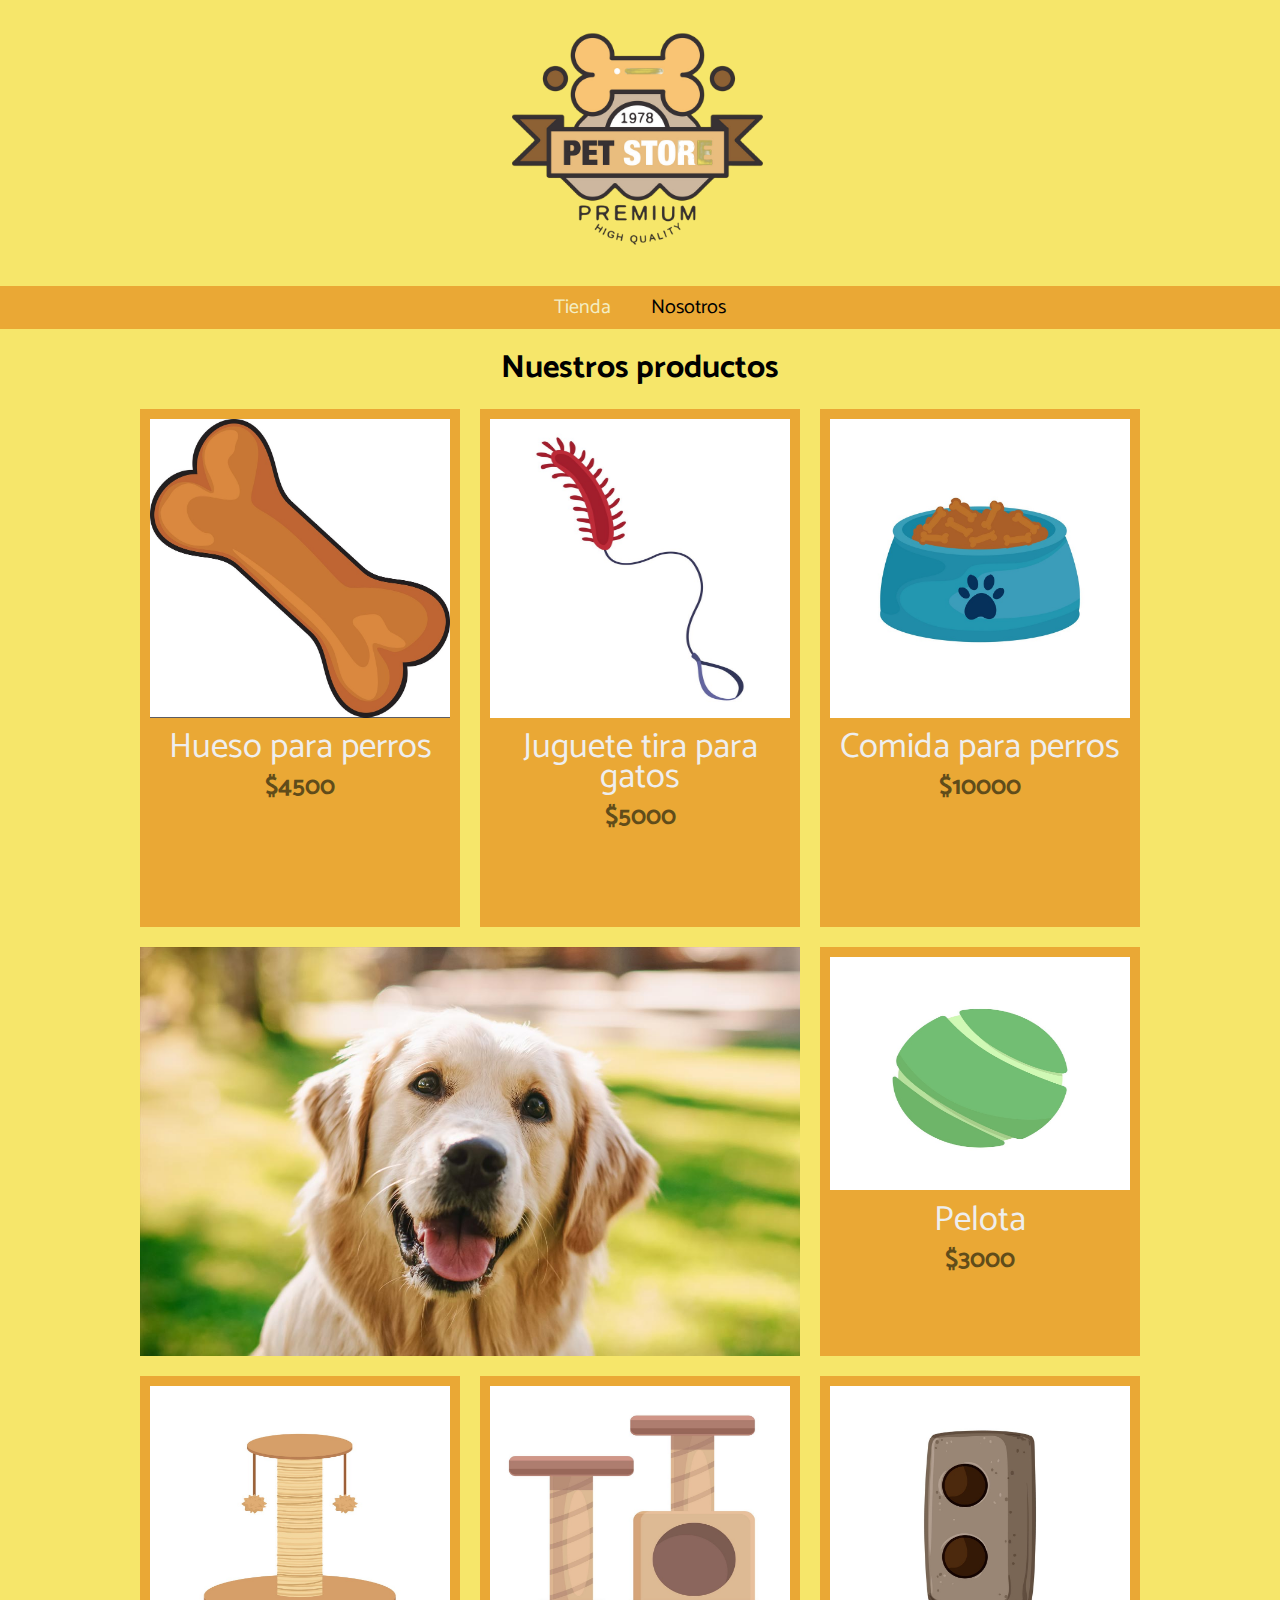
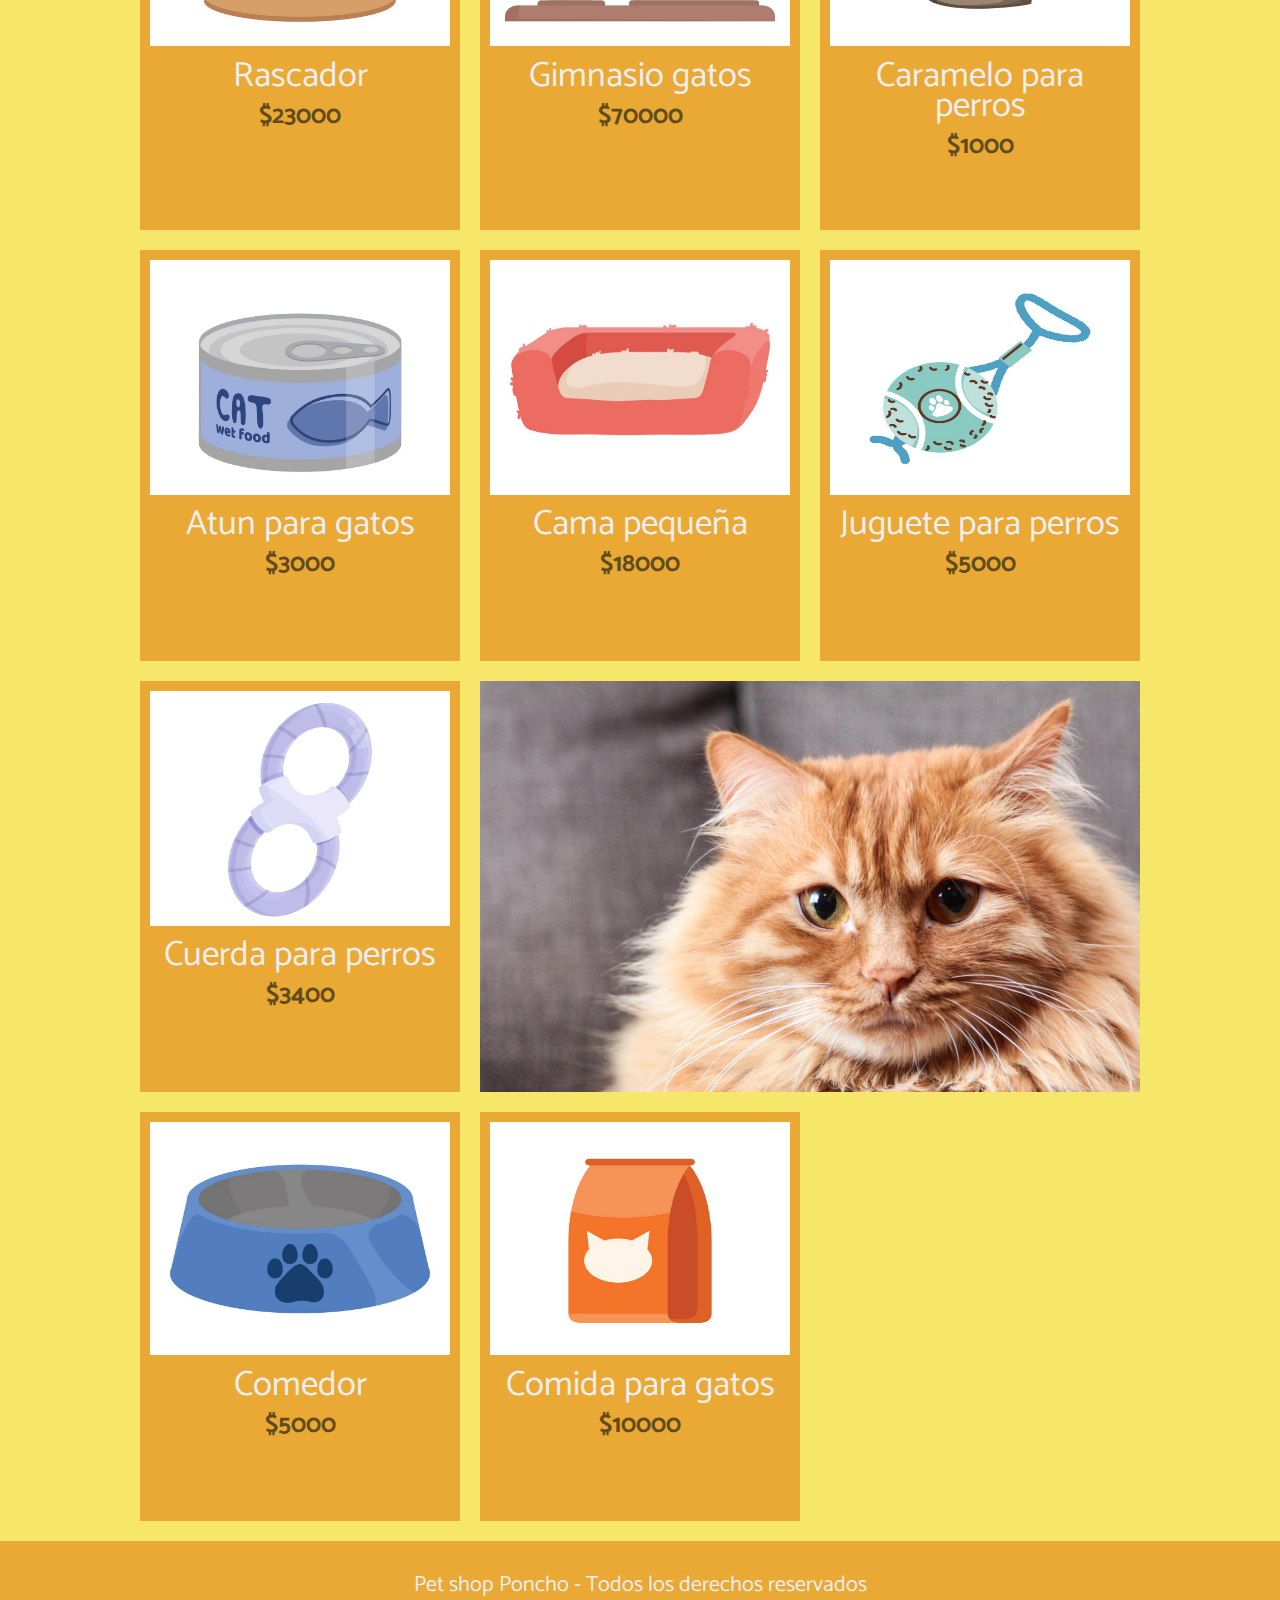
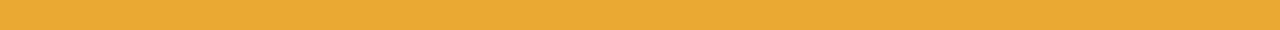
<file: index.html>
<!DOCTYPE html>
<html lang="en">
<head>
    <meta charset="UTF-8">
    <meta http-equiv="X-UA-Compatible" content="IE=edge">
    <meta name="viewport" content="width=device-width, initial-scale=1.0">
    <title>Poncho</title>
    <link rel="stylesheet" href="css/styles.css">
    <link rel="stylesheet" href="css/normalize.css">
    <link href="https://fonts.googleapis.com/css2?family=Catamaran:wght@200&display=swap" rel="stylesheet">
    

</head>
<body>
        <header>
            <a class="header" href="index.html">
                <img class="header__logo" src="img/logo.png" alt="logotipo">
            </a>
            
        </header>
        <nav class="navegacion">
            <a class="navegacion__enlaces navegacion__enlaces--activo" href="index.html">Tienda</a> 
            <a class="navegacion__enlaces" href="nosotros.html">Nosotros</a> 
        </nav>
        <main class="contenedor">
            <h1>Nuestros productos</h1>
            <div class="grid">
                <div class="productos">
                    <a href="productos.html">
                        <img class="producto__imagen" src="img/1.jpg" alt="imagenhueso">
                        <div class="producto__informacion">
                            <p class="producto__nombre">Hueso para perros</p>
                            <p class="producto__precio">$4500</p>
                        </div>
                    </a>  
                </div>
                <div class="productos">
                    <a href="productos.html">
                        <img class="producto__imagen" src="img/2.jpg" alt="imagenhueso">
                        <div class="producto__informacion">
                            <p class="producto__nombre">Juguete tira para gatos</p>
                            <p class="producto__precio">$5000</p>
                        </div>
                    </a>  
                </div>
                <div class="productos">
                    <a href="productos.html">
                        <img class="producto__imagen" src="img/3.jpg" alt="imagenhueso">
                        <div class="producto__informacion">
                            <p class="producto__nombre">Comida para perros</p>
                            <p class="producto__precio">$10000</p>
                        </div>
                    </a>
                        
                </div>
                <div class="productos">
                    <a href="productos.html">
                    <img class="producto__imagen" src="img/4.jpg" alt="imagenhueso">
                        <div class="producto__informacion">
                            <p class="producto__nombre">Pelota</p>
                            <p class="producto__precio">$3000</p>
                        </div>
                    </a>
                        
                </div>
                <div class="productos">
                    <a href="productos.html">
                        <img class="producto__imagen" src="img/5.jpg" alt="imagenhueso">
                        <div class="producto__informacion">
                        <p class="producto__nombre">Rascador</p>
                        <p class="producto__precio">$23000</p>
                        </div>

                    </a>
                        
                </div>
                <div class="productos">
                    <a href="productos.html">
                        <img class="producto__imagen" src="img/6.jpg" alt="imagenhueso">
                        <div class="producto__informacion">
                            <p class="producto__nombre">Gimnasio gatos</p>
                            <p class="producto__precio">$70000</p>
                        </div>
                    </a>
                        
                </div>
                <div class="productos">
                    <a href="productos.html">
                        <img class="producto__imagen" src="img/7.jpg" alt="imagenhueso">
                        <div class="producto__informacion">
                            <p class="producto__nombre">Caramelo para perros</p>
                            <p class="producto__precio">$1000</p>
                        </div>
                    </a>
                        
                </div>
                <div class="productos">
                    <a href="productos.html">
                        <img class="producto__imagen" src="img/8.jpg" alt="imagenhueso">
                        <div class="producto__informacion">
                            <p class="producto__nombre">Atun para gatos</p>
                            <p class="producto__precio">$3000</p>
                        </div>
                    </a>
                        
                </div>
                <div class="productos">
                    <a href="productos.html"></a>
                        <img class="producto__imagen" src="img/9.jpg" alt="imagenhueso">
                        <div class="producto__informacion">
                            <p class="producto__nombre">Cama pequeña</p>
                            <p class="producto__precio">$18000</p>
                        </div>
                </div>
                <div class="productos">
                    <a href="productos.html">
                        <img class="producto__imagen" src="img/10.jpg" alt="imagenhueso">
                        <div class="producto__informacion">
                            <p class="producto__nombre">Juguete para perros</p>
                            <p class="producto__precio">$5000</p>
                        </div>
                    </a>
                        
                </div>
                <div class="productos">
                    <a href="productos.html">
                        <img class="producto__imagen" src="img/11.jpg" alt="imagenhueso">
                        <div class="producto__informacion">
                            <p class="producto__nombre">Cuerda para perros</p>
                            <p class="producto__precio">$3400</p>
                        </div>
                    </a>
                        
                </div>
                <div class="productos">
                    <a href="productos.html">
                        <img class="producto__imagen" src="img/12.jpg" alt="imagenhueso">
                        <div class="producto__informacion">
                            <p class="producto__nombre">Comedor</p>
                            <p class="producto__precio">$5000</p>
                        </div>
                    </a>
                        
                </div>
                <div class="productos">
                    <a href="productos.html">
                        <img class="producto__imagen" src="img/13.jpg" alt="imagenhueso">
                        <div class="producto__informacion">
                            <p class="producto__nombre">Comida para gatos</p>
                            <p class="producto__precio">$10000</p>
                        </div>
                    </a>
                        
                </div>
                <div class="grafico grafico--perro"></div>
                <div class="grafico grafico--gato"></div>
            </div>
        </main>
        <footer class="footer">
            <p class="footer__texto">Pet shop Poncho - Todos los derechos reservados</p>
        </footer>
</body>
</html>
</file>
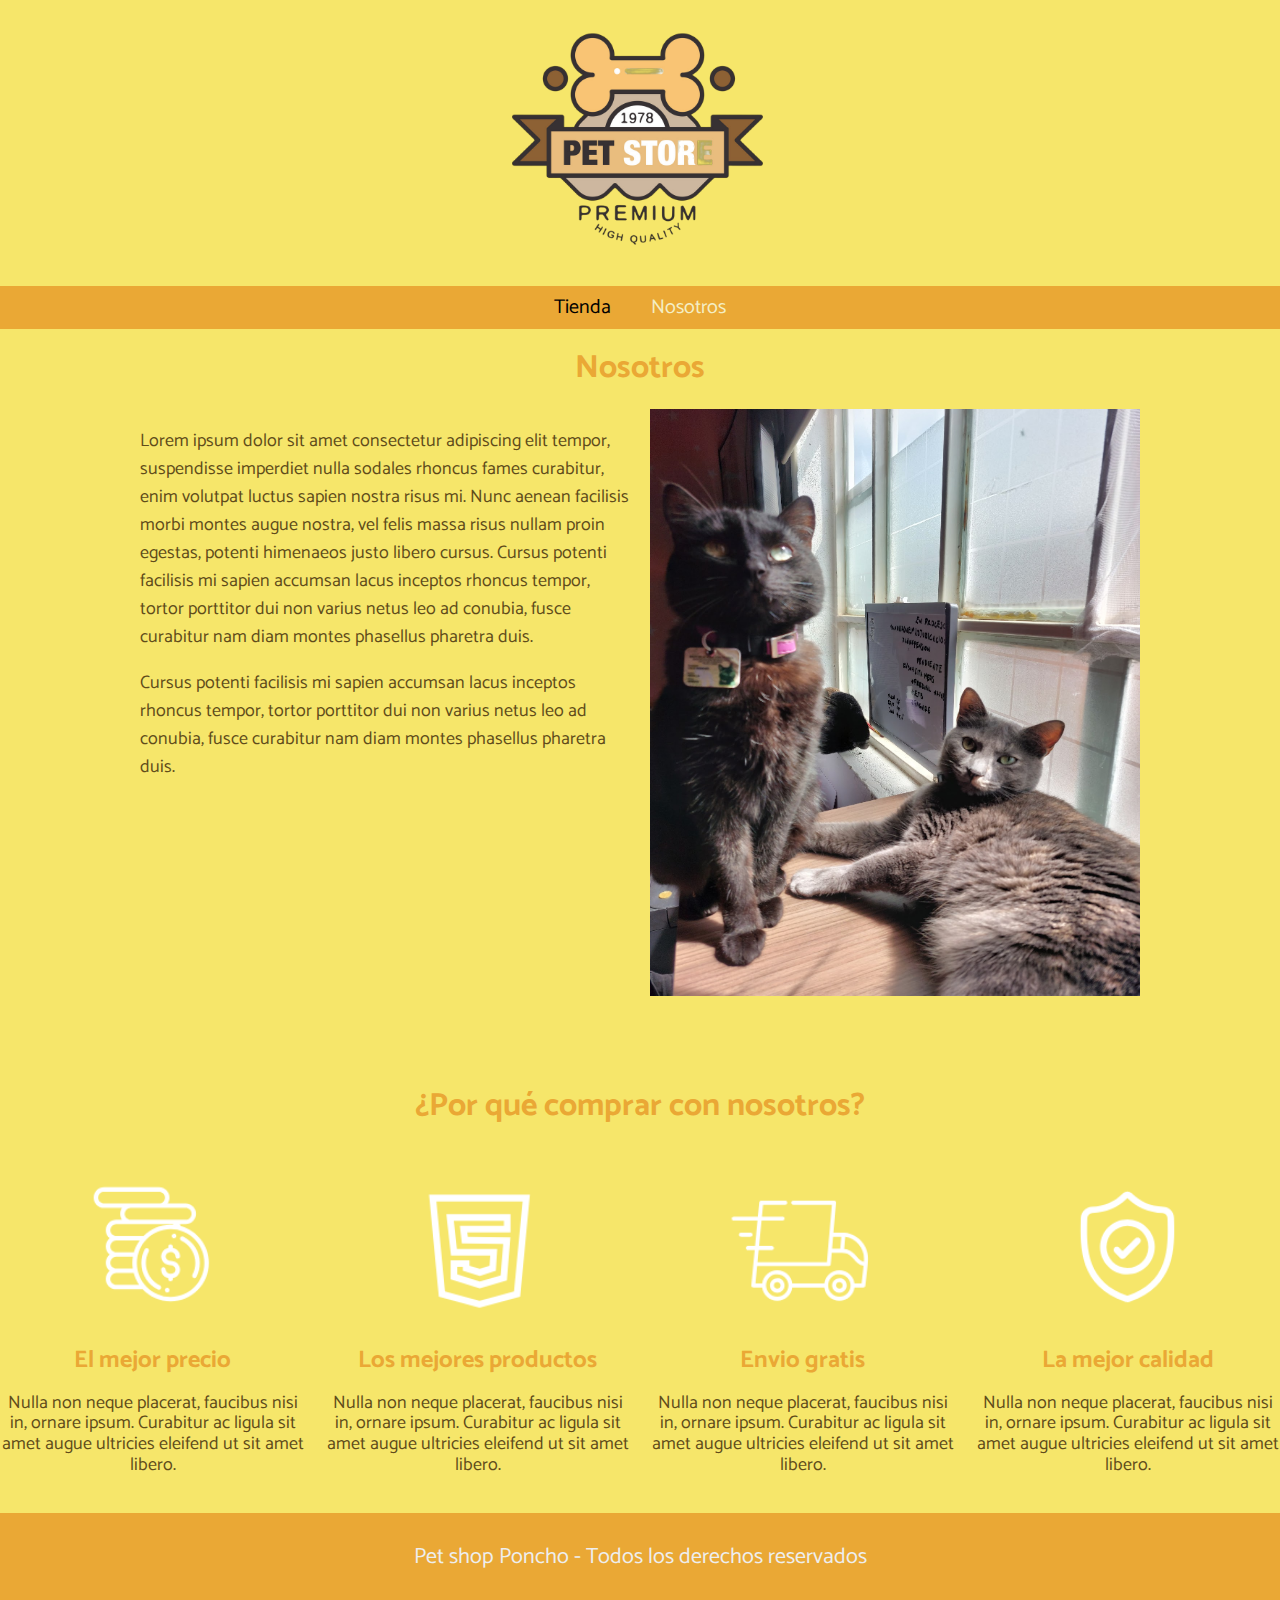
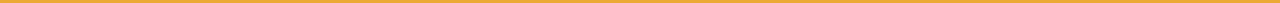
<file: nosotros.html>
<!DOCTYPE html>
<html lang="en">
<head>
    <meta charset="UTF-8">
    <meta http-equiv="X-UA-Compatible" content="IE=edge">
    <meta name="viewport" content="width=device-width, initial-scale=1.0">
    <title>Poncho</title>
    <link rel="stylesheet" href="css/styles.css">
    <link rel="stylesheet" href="css/normalize.css">
    <link href="https://fonts.googleapis.com/css2?family=Catamaran:wght@200&display=swap" rel="stylesheet">
    

</head>
<body>
        <header>
            <a class="header" href="index.html">
                <img class="header__logo" src="img/logo.png" alt="logotipo">
            </a>
            
        </header>
        <nav class="navegacion">
            <a class="navegacion__enlaces " href="index.html">Tienda</a> 
            <a class="navegacion__enlaces navegacion__enlaces--activo" href="nosotros.html">Nosotros</a> 
        </nav>
        <main class="contenedor">
            <h1 class="comprar_titulo">Nosotros</h1>
            <div class="grid__nosotros">
               <div >
                <p class="nosotros__text">Lorem ipsum dolor sit amet consectetur adipiscing elit tempor, suspendisse imperdiet nulla sodales rhoncus fames curabitur, enim volutpat luctus sapien nostra risus mi. Nunc aenean facilisis morbi montes augue nostra, vel felis massa risus nullam proin egestas, potenti himenaeos justo libero cursus. Cursus potenti facilisis mi sapien accumsan lacus inceptos rhoncus tempor, tortor porttitor dui non varius netus leo ad conubia, fusce curabitur nam diam montes phasellus pharetra duis.</p>
                <p class="nosotros__text">Cursus potenti facilisis mi sapien accumsan lacus inceptos rhoncus tempor, tortor porttitor dui non varius netus leo ad conubia, fusce curabitur nam diam montes phasellus pharetra duis.</p>
               </div>
               
            
                <img class="nosotros__img" src="img/gatis.jpg" alt="gatis">
            </div>
        </main>
        <section class="grid__pregunta">
            <h2 class="comprar_titulo">¿Por qué comprar con nosotros?</h1>
            <div class="bloques">
                <div class = "bloque">
                    <img class = "iconos" src="img/icono_1.png" alt="">
                    <h3 class="bloque1titulo">El mejor precio </h3>
                    <p class="bloque_texto">Nulla non neque placerat, faucibus nisi in, ornare ipsum. Curabitur ac ligula sit amet augue ultricies eleifend ut sit amet libero.</p>
                </div>

                <div class = "bloque">
                    <img class = "iconos" src="img/icono_2.png" alt="">
                    <h3 class="bloque1titulo">Los mejores productos </h3>
                    <p class="bloque_texto">Nulla non neque placerat, faucibus nisi in, ornare ipsum. Curabitur ac ligula sit amet augue ultricies eleifend ut sit amet libero.</p>
                </div>
                
                <div class = "bloque">
                    <img class = "iconos" src="img/icono_3.png" alt="">
                    <h3 class="bloque1titulo">Envio gratis </h3>
                    <p class="bloque_texto">Nulla non neque placerat, faucibus nisi in, ornare ipsum. Curabitur ac ligula sit amet augue ultricies eleifend ut sit amet libero.</p>
                </div>

                <div class = "bloque">
                    <img class = "iconos" src="img/icono_4.png" alt="">
                    <h3 class="bloque1titulo">La mejor calidad </h3>
                    <p class="bloque_texto">Nulla non neque placerat, faucibus nisi in, ornare ipsum. Curabitur ac ligula sit amet augue ultricies eleifend ut sit amet libero.</p>
                </div>
               
            </div>
        </section>
        
        <footer class="footer">
            <p class="footer__texto">Pet shop Poncho - Todos los derechos reservados</p>

        </footer>
</body>
</html>
</file>
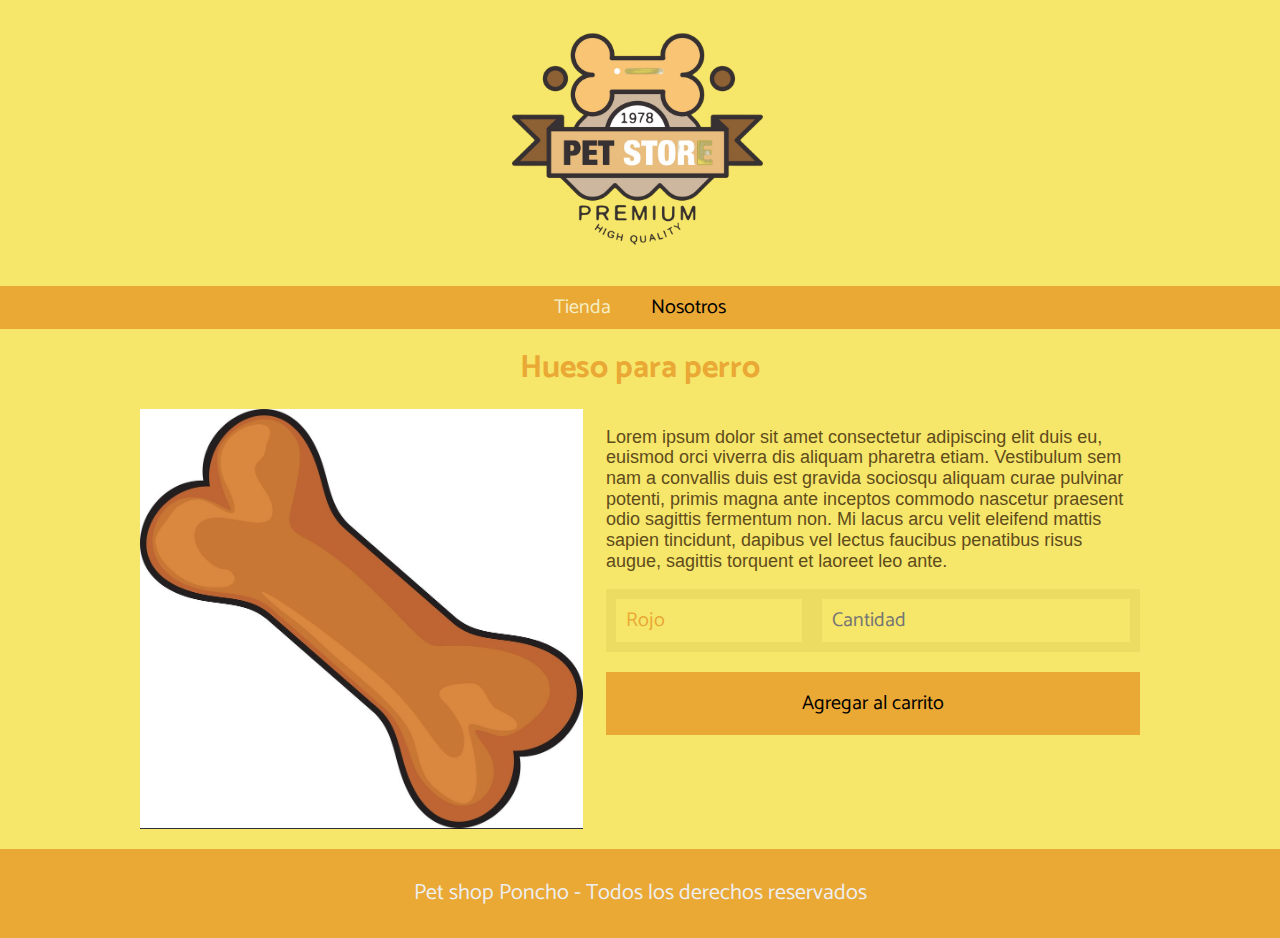
<file: productos.html>
<!DOCTYPE html>
<html lang="en">
<head>
    <meta charset="UTF-8">
    <meta http-equiv="X-UA-Compatible" content="IE=edge">
    <meta name="viewport" content="width=device-width, initial-scale=1.0">
    <title>Poncho</title>
    <link rel="stylesheet" href="css/styles.css">
    <link rel="stylesheet" href="css/normalize.css">
    <link href="https://fonts.googleapis.com/css2?family=Catamaran:wght@200&display=swap" rel="stylesheet">
    

</head>
<body>
        <header>
            <a class="header" href="index.html">
                <img class="header__logo" src="img/logo.png" alt="logotipo">
            </a>
            
        </header>
        <nav class="navegacion">
            <a class="navegacion__enlaces navegacion__enlaces--activo" href="index.html">Tienda</a> 
            <a class="navegacion__enlaces" href="nosotros.html">Nosotros</a> 
        </nav>
        <main class="contenedor">
            <h1 class="comprar_titulo">Hueso para perro</h1>
            <div class="hueso">
                <img class = "hueso_imagen" src="img/1.jpg" alt="hueso">
                <div class="hueso_contenido">
                    <p class="hueso_texto">Lorem ipsum dolor sit amet consectetur adipiscing elit duis eu, euismod orci viverra dis aliquam pharetra etiam. Vestibulum sem nam a convallis duis est gravida sociosqu aliquam curae pulvinar potenti, primis magna ante inceptos commodo nascetur praesent odio sagittis fermentum non. Mi lacus arcu velit eleifend mattis sapien tincidunt, dapibus vel lectus faucibus penatibus risus augue, sagittis torquent et laoreet leo ante.</p>
                    <form class="formulario">
                        <select class = "formulario_campo">
                            <option disabled>--Seleccionar Color--</option>
                            <option>Rojo</option>
                            <option>Verde</option>
                            <option>Blanco</option>
                        </select>
                        <input class = "formulario_campo" type="number" placeholder="Cantidad" min="1">
                        <input class = "formulario_submit" type="submit" value="Agregar al carrito" id="">
                    </form>
                </div>
            </div>
        </main>
        <footer class="footer">
            <p class="footer__texto">Pet shop Poncho - Todos los derechos reservados</p>
        </footer>
</body>
</html>
</file>
<file: css/styles.css>
:root{
    --primario: #f6e66a;
    --secundario: #f4eec4;
    --naranja: #eaa835;
    --blanco: #eee;
    --primariooscuro:#ecdc62;

    --fuenteprincipal: 'Catamaran', cursive;
}

html {
    box-sizing: border-box;
    font-size: 62.5%;
  }
  *, *:before, *:after {
    box-sizing: inherit;
  }

body{
    background-color:var(--primario);
    font-size: 1.6rem;


}
p{
    font-size: 1.8rem;
    font-family: Arial, Helvetica, sans-serif;
    color: var(--blanco);
}
a{
    text-decoration: none;
}
img{
    width: 20%;
}
.contenedor{
    max-width: 100rem;
    margin: auto;
}
h1,h2,h3{
    text-align: center;
    color:var(--secundario);
    font-family: var(--fuenteprincipal);
}
h1{
    font-size: 4rem;
    color: #000;
}
h2{
    font-size: 3.2rem;
}
h3{
    font-size: 2.4rem;
}
.footer{
    background-color: #eaa835;
    padding: 1rem 0;
    margin-top: 2rem;
}
.footer__texto{
    font-family: var(--fuenteprincipal);
    text-align: center;
    font-size: 2.2rem;
}
.header{
    display: flex;
    justify-content: center;
}
.header__logo{
    margin: 3rem 0;
}
.navegacion{
    background-color: #eaa835;
    padding: 1rem 0;
    display: flex;
    justify-content: center;
    gap: 4rem;
}
.navegacion__enlaces{
 font-family: var(--fuenteprincipal);
 color: #000;
 font-size: 2rem;
}
.navegacion__enlaces--activo,
.navegacion__enlaces:hover{
    color: var(--secundario);
}


.grid{
    display: grid;
    grid-template-columns: repeat(2, 1fr);
    column-gap: 2rem;
    row-gap: 2rem;
}
@media (min-width: 768px){
    .grid{
        grid-template-columns: repeat(3, 1fr);
    }
}

.grid__nosotros{
    display: grid;
    grid-template-columns: repeat(1, 1fr);
    column-gap: 2rem;
    row-gap: 2rem;
}
@media (min-width: 768px){
    .grid__nosotros{
        grid-template-columns: repeat(2, 1fr);
    }
}




.productos{
    background-color: var(--naranja);
    padding: 1rem;
}
.producto__imagen{  
    width: 100%;
    height: 60%;
}

.producto__nombre{
    font-size: 2rem;
}
@media (min-width: 768px){
    .producto__nombre{
        font-size: 3.5rem;
    }
}
@media (min-width: 1440px){
    .producto__nombre{
        font-size: 5rem;
    }
}
.producto__precio{
    font-size: 1.8rem;
    font-weight: bold;
    color:#604c1a;
}
@media (min-width: 768px){
    .producto__precio{
        font-size: 2.5rem;
        font-weight: bold;
        color:#604c1a;
    }
}
@media (min-width: 1440px){
    .producto__precio{
        font-size: 3rem;
        font-weight: bold;
        color:#604c1a;
    }
}
.producto__nombre,
.producto__precio{
    font-family: var(--fuenteprincipal);
    margin: 1rem 0;
    text-align: center;
    line-height:3rem;
}

@media (min-width: 1440px){
    .producto__nombre,
    .producto__precio{
        font-family: var(--fuenteprincipal) ;
        margin: 1rem 0;
        text-align: center;
        line-height:5rem;
    }
}

.nosotros__text{
    color:#604c1a;
    line-height:2.8rem;
    font-family: var(--fuenteprincipal);
}
.nosotros__img{
    width: 100%;
    height: 90%;
}


.grafico{
    min-height: 30rem;
    background-size: cover;
    grid-column: 1 / 3 ;
}

.grafico--perro{
    grid-row: 2 / 3;
    background-image: url(../img/perro.jpg);
}
.grafico--gato{
    background-image: url(../img/gato.jpg);
    grid-row:  8 / 9;
}



@media (min-width: 760px){
    .grafico--gato{
        grid-row: 5 / 6;
        grid-column: 2 / 4 ;
    }
}

.bloques{
    display: grid;
    grid-template-columns: repeat(2 ,1fr);
    row-gap: 2rem;
    column-gap: 2rem;
}
@media (min-width: 760px){
    .bloques{
        display: grid;
        grid-template-columns: repeat(4 ,1fr);
    }
}
.bloque{
    text-align: center;
    
}
.bloque1titulo{
    margin: 0;
    color: #eaa835;
    font-family: var(--fuenteprincipal);
}
.comprar_titulo{
    color: #eaa835;
    font-family: var(--fuenteprincipal);
}
.iconos{
    width: 80%;
}
.bloque_texto{
    color: #604c1a;
    font-family: var(--fuenteprincipal);
}


@media (min-width: 760px){
    .hueso{
        display: grid;
        grid-template-columns: repeat(2, 1fr);
    }
}
.hueso_imagen{
    width: 95%;
}
.hueso_texto{
    color: #604c1a;
}
.formulario{
    display: grid;
    grid-template-columns: repeat(1, 1fr);
}
@media (min-width: 760px){
    .formulario{
        display: grid;
        grid-template-columns: repeat(2,1fr);
        row-gap: 2rem;
    }
}
.formulario_campo{

    border:1rem solid var(--primariooscuro);
    background-color: transparent;
    color: var(--naranja);
    font-size: 2rem;
    font-family: var(--fuenteprincipal);
    padding: 1rem;
    appearance: none;

}
.formulario_submit{
    background-color: var(--naranja);
    border:none;
    font-size: 2rem;
    font-family: var(--fuenteprincipal);
    padding: 2rem;
    transition: font-size.3s ease;

}
@media (min-width: 760px){
    .formulario_submit{
       
        grid-column: 1 / 3;
    }
}
.formulario_submit:hover{
    font-size: 2.5rem;
    cursor: pointer;
    background-color: #604c1a;
    color: #eee;
}
</file>
